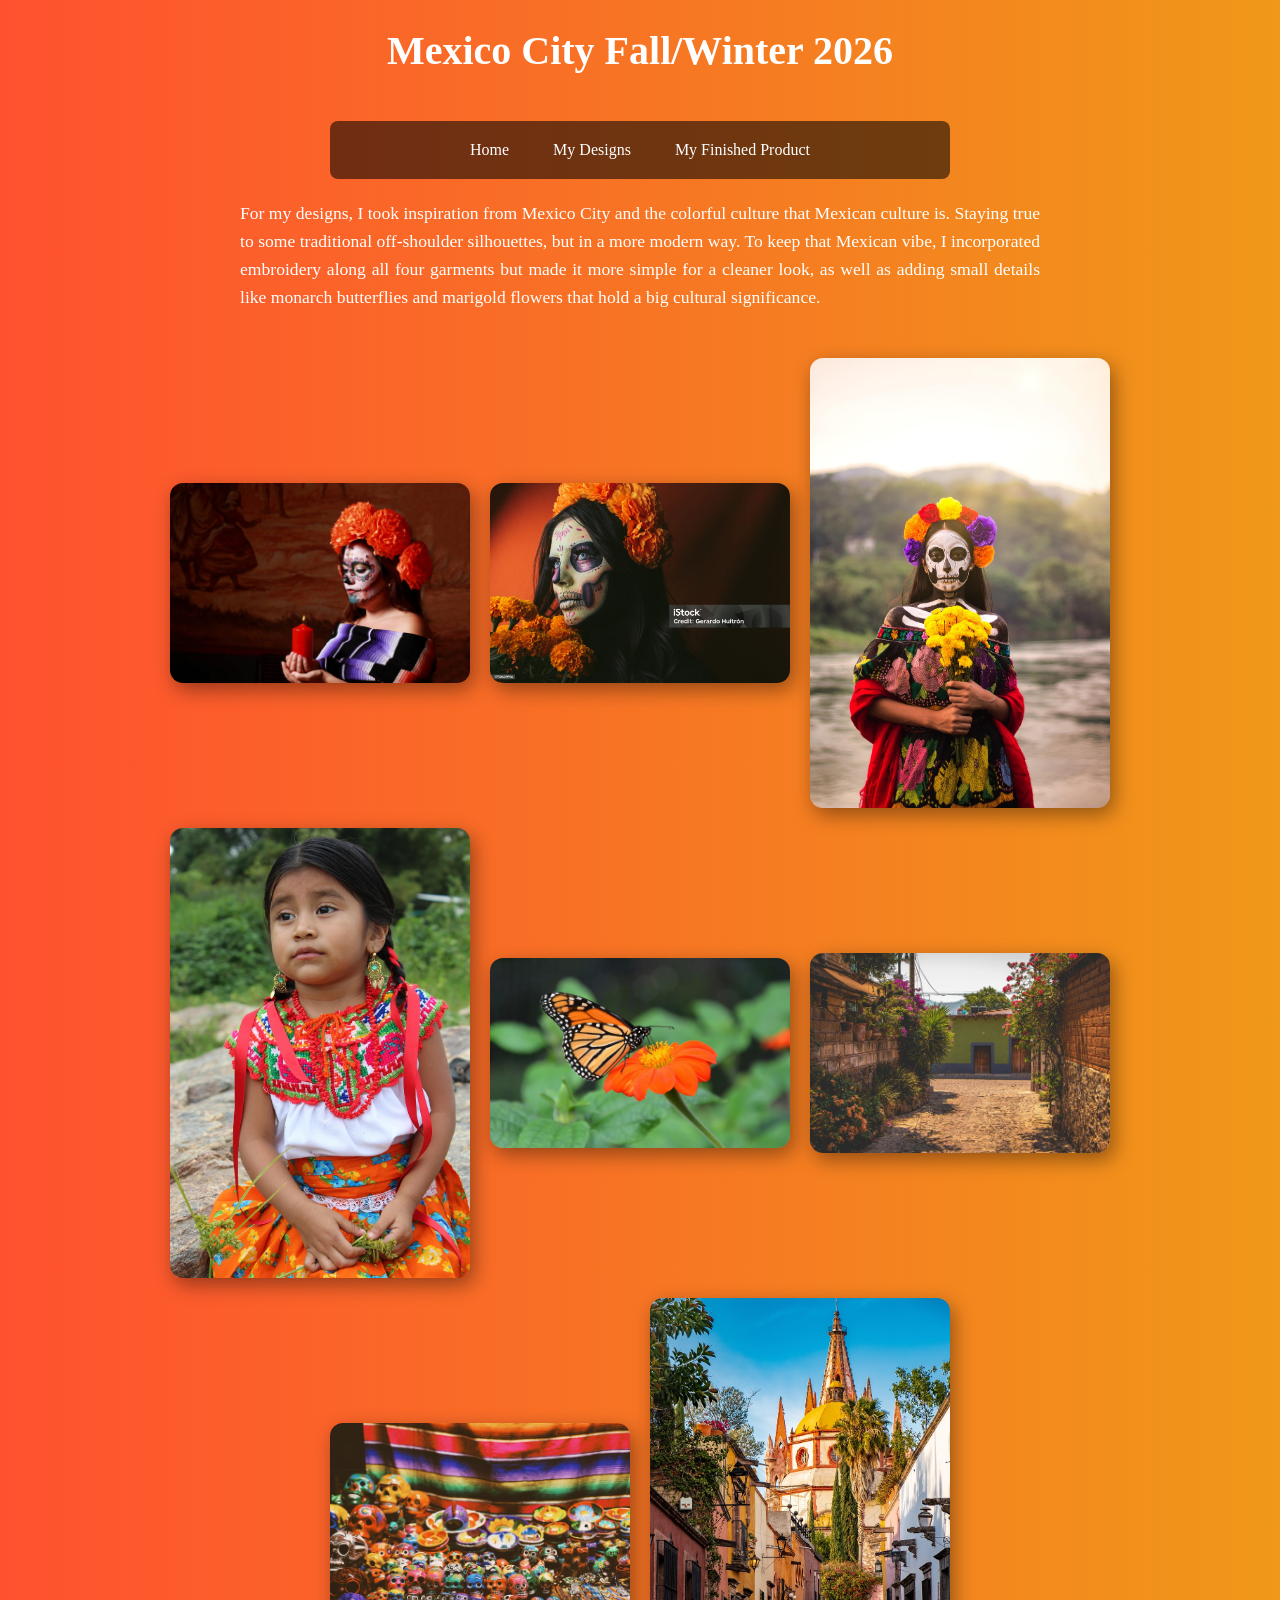
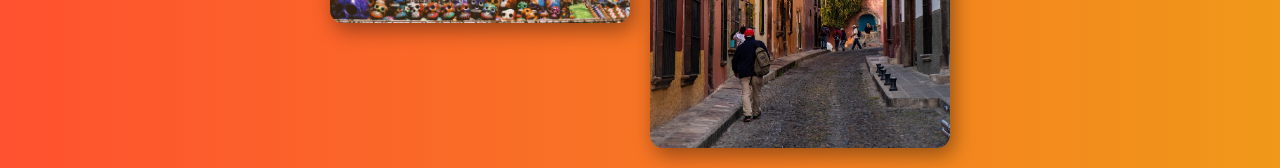
<file: index.html>
<!DOCTYPE html>
<html lang="en">
<head>
    <meta charset="UTF-8">
    <meta name="viewport" content="width=device-width, initial-scale=1.0">
    <title>FIT Portfolio</title>
     <link rel="stylesheet" href="style.css/style.css">
    </head>
    <span>
      <h1>Mexico City Fall/Winter 2026</h1>
    </span>
  
<body class="homepage">
  
  <nav>
    <a href="index.html">Home</a>
   <a href="designs.html">My Designs</a>
    <a href="finished-product.html">My Finished Product</a>
  </nav>

<span>
  <p style="description">
      For my designs, I took inspiration from Mexico City and the
      colorful culture that Mexican culture is. Staying true to
      some traditional off-shoulder silhouettes, but in a more
      modern way. To keep that Mexican vibe, I incorporated
      embroidery along all four garments but made it more
      simple for a cleaner look, as well as adding small details
      like monarch butterflies and marigold flowers that hold a
      big cultural significance.
  </p>
</span>
</head>


<main>
  <div class="gallery">
      <img src="images/muertados.jpg" class="imgo" alt="Woman painted as Catrina holding flower"> 
      <img src="images/muertauno.jpg" class="imgt" alt="Woman painted as Catrina with flowers">
      <img src="images/young.jpg" class="imgtt" alt="Woman with skull face paint holding bukke">
      <img src="images/little.jpg" class="imgf" alt="Child wearing colorful clothing">
      <img src="images/monarch.jpg" class="imgff" alt="monarch butterfly"> 
      <img src="images/street.jpg" class="imgs" alt="Mexicos street alley">
      <img src="images/skulls.jpg" class="imgss" alt="Mexican ofrenda with painted skulls">
      <img src="images/mexico.jpg" class="imge" alt="Mexico street">
  </div>
</main>


</a></q>
</div>  




</body>
</html>
</file>
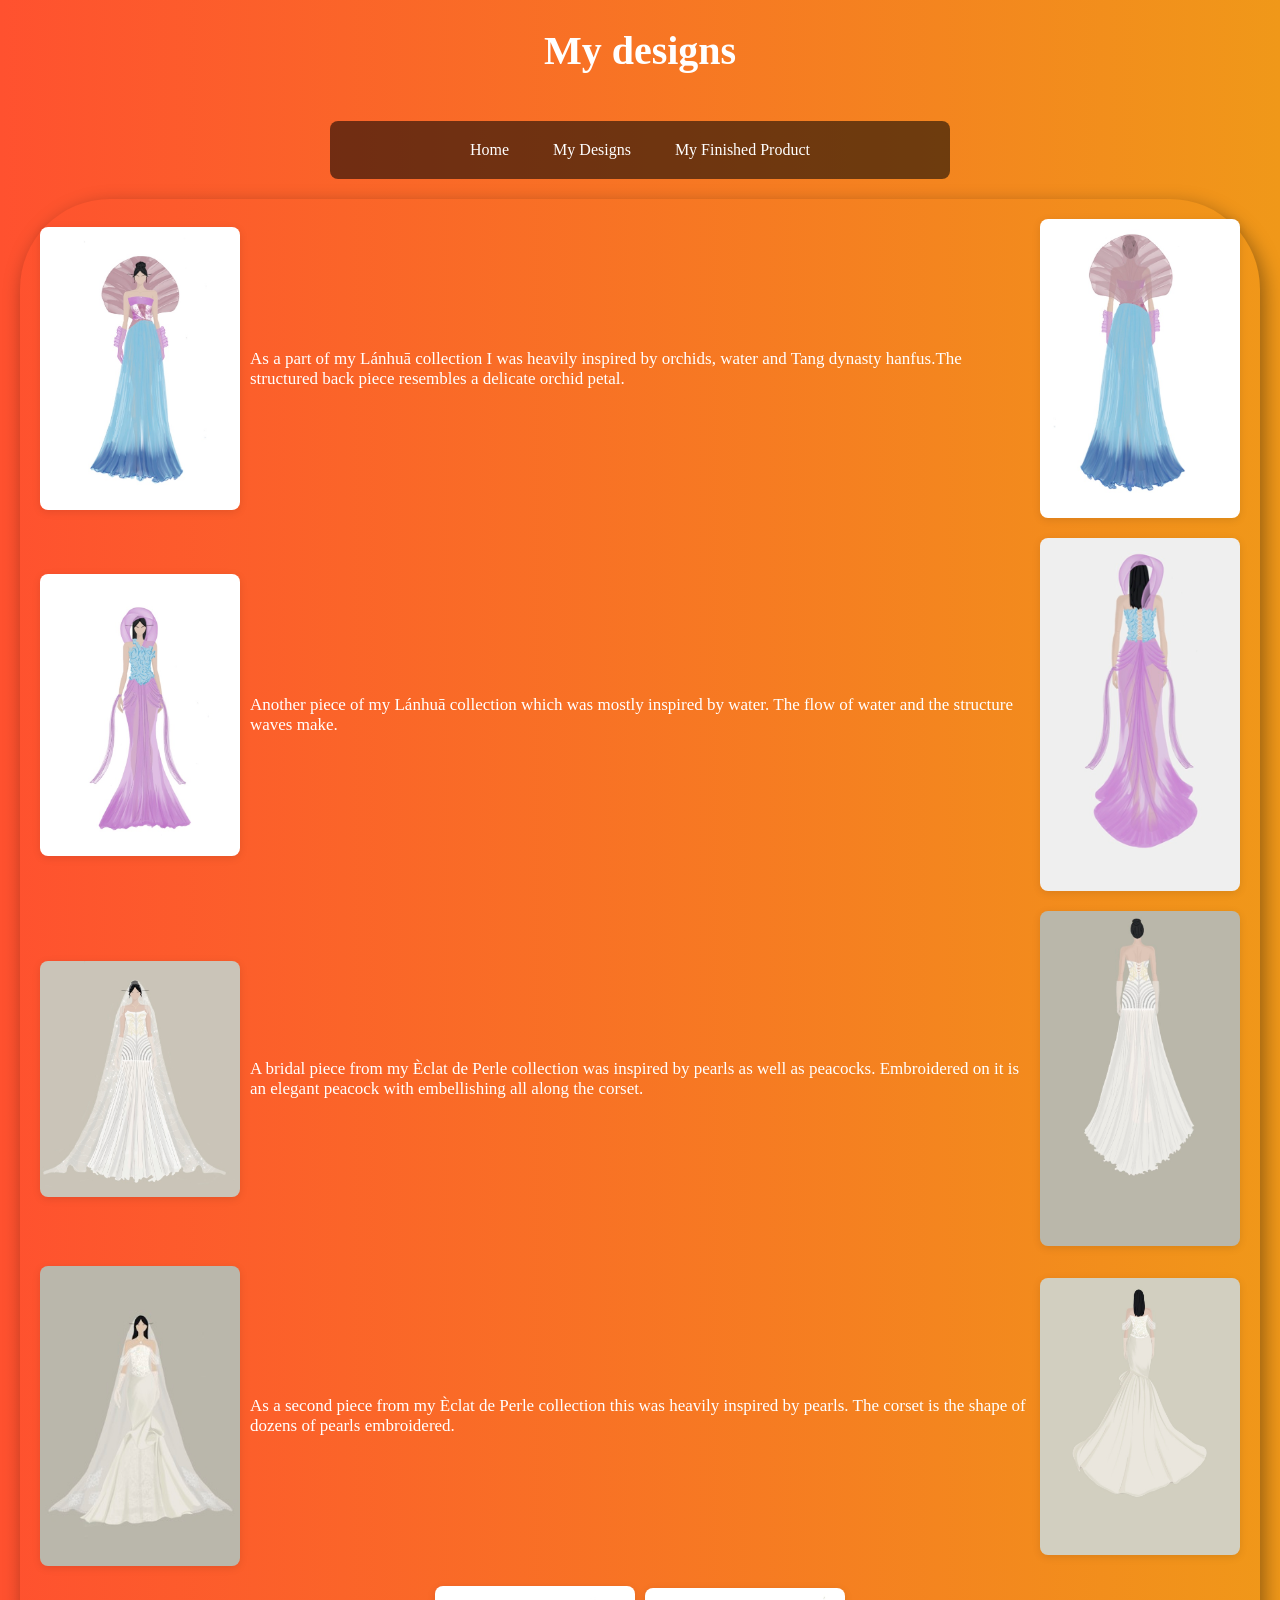
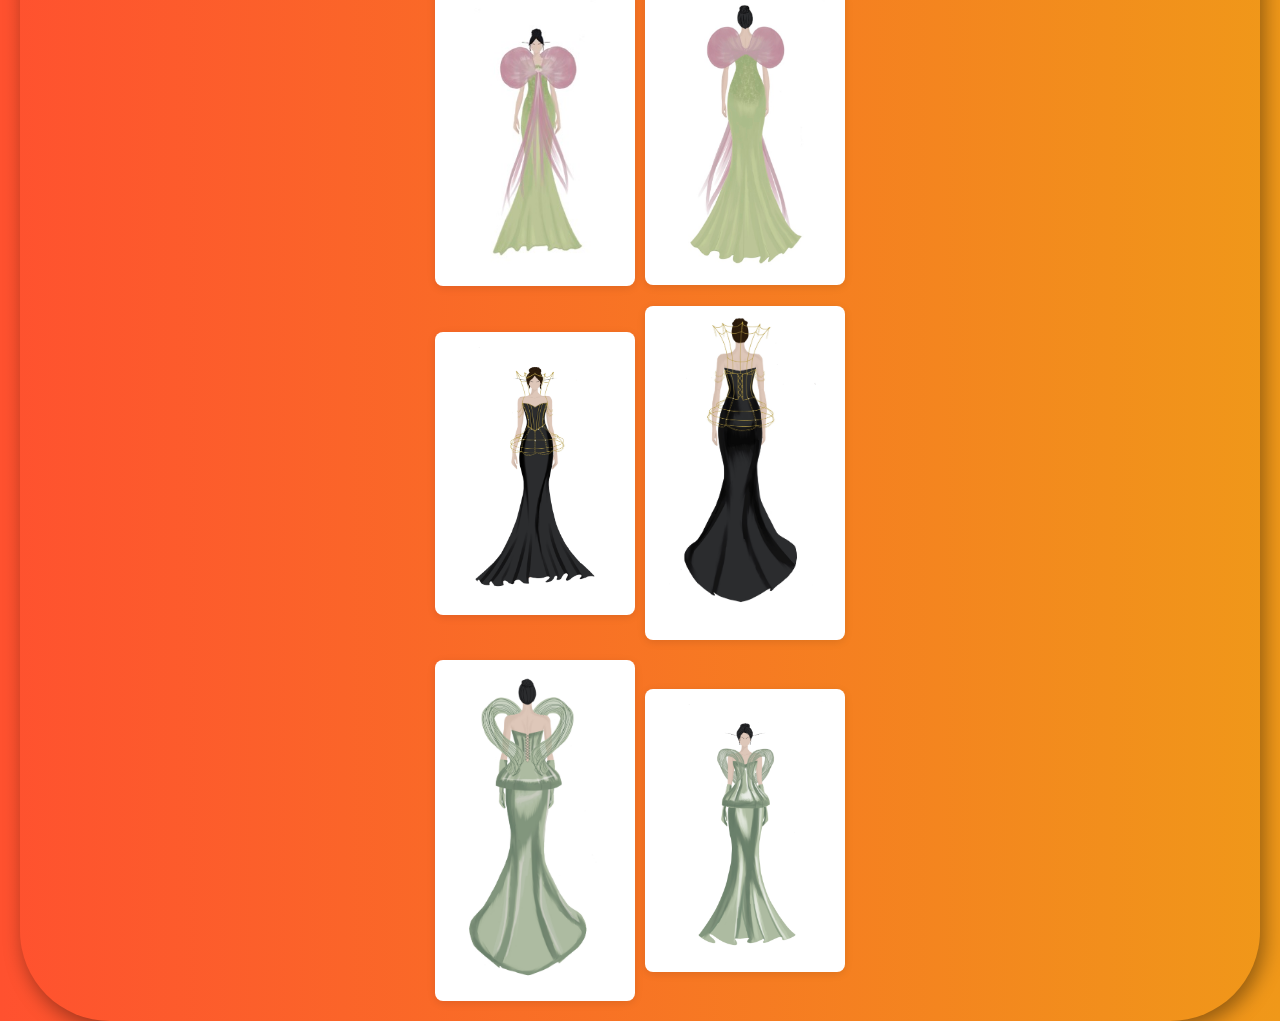
<file: designs.html>
<!DOCTYPE html>
<html lang="en">
<head>
    <meta charset="UTF-8">
    <meta name="viewport" content="width=device-width, initial-scale=1.0">
    <title>My Designs</title>
    <link rel="stylesheet"  href="style.css/style.css">
</head>
<body>
    <h1>
        My designs 
    </h1>
         <nav>
            <a href="index.html">Home</a>
            <a href="designs.html">My Designs</a>
            <a href="finished-product.html">My Finished Product</a>
            </nav>
        

    <main>
        <div class=" illustrations">
            <div class="image-pair">  
                <img src="images/blue-1.jpg">
                <p>
                    As a part of my Lánhuā collection I was heavily inspired by orchids, water and Tang dynasty hanfus.The structured back piece resembles a delicate orchid petal.   
                </p>
                <img src="images/blue-2.jpg">
            </div>

           <div class="image-pair"> 
            <img src="images/pink-1.jpg" alt="Front side of a pink dress">
           
            <p>
                Another piece of my Lánhuā collection which was mostly
                inspired by water. The flow of water and the structure
                waves make. 
            </p>
            <img src="images/pink-2.jpg" alt="Backside of the same pink dress"> 
           </div> 
        
       
         <div class="image-pair">
            <img src="images/wedding-1.jpg" alt="Front side of a white wedding dress">
            <p>
                A bridal piece from my Èclat de Perle collection 
                was inspired by pearls as well as peacocks.
                Embroidered on it is an elegant peacock 
                with embellishing all along the corset.  
            </p>
            <img src="images/wedding-2.jpg" alt="Backside of the same wedding dress">
        </div>
        <div class="image-pair">
            <img src="images/bride-1.jpg" alt="Front side of different wedding dress">
            <p>
                As a second piece from my Èclat de Perle
                collection this was heavily inspired by pearls. The corset 
                is the shape of dozens of pearls embroidered.  
            </p>
            <img src="images/bride-2.jpg" alt="Backside of the wedding dress">
        </div> 
       
        <div class="image-pair no-text">
            <img src="images/green-1.jpg" alt="Front side of a green dress">
            <img src="images/green-2.jpg" alt="Backside the same green dress">
        </div>
        
       

        <div class="image-pair no no-text">
            <img src="images/black-1.jpg" alt="Front side of a long black dress">
            <img src="images/black-2.jpg" alt="Backside of the long dress">
        </div>

        <div class="image-pair no-text">
            <img src="images/dress-1.jpg" alt="Front side of a light green dress">
            <img src="images/dress-2.jpg" alt="Backside of light green dress">
        </div>
    
    
    
    
    
    </main>
    </body>
</html>
</file>
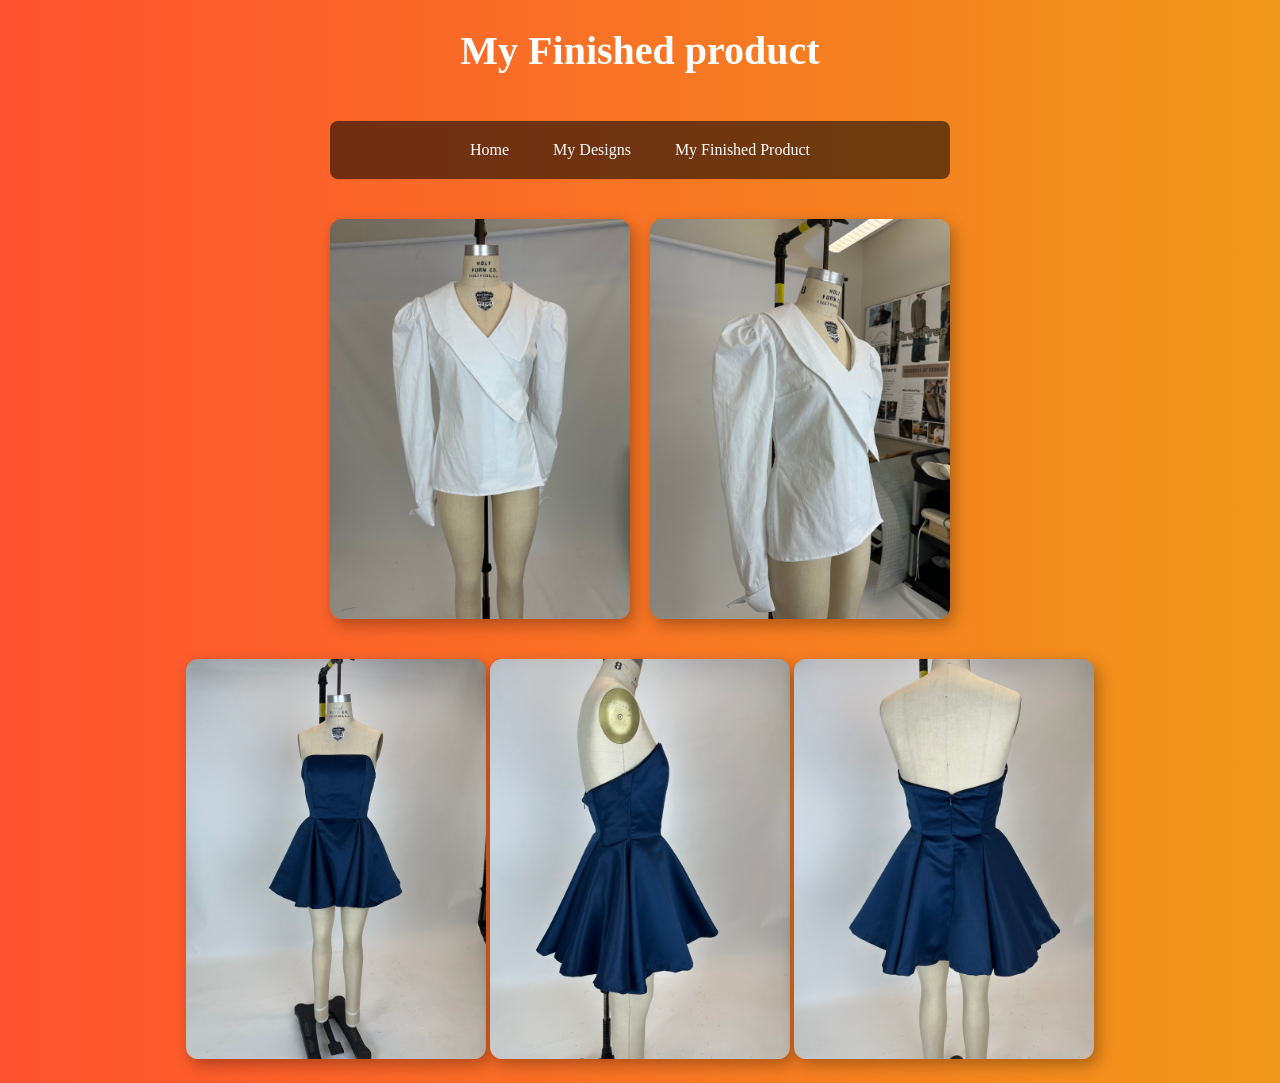
<file: finished-product.html>
<!DOCTYPE html>
<html lang="en">
<head>
    <meta charset="UTF-8">
    <meta name="viewport" content="width=device-width, initial-scale=1.0">
    <title>My finshed Dresses</title>
    <link rel="stylesheet"  href="style.css/style.css">
</head>
<body>
    <h1>
       My Finished product
    </h1> 
    
    
    <nav>
        <a href="index.html">Home</a>
         <a href="designs.html">My Designs</a>
        <a href="finished-product.html">My Finished Product</a>

    </nav>
        <main>
            <div class="products">
            <div class="image-pair3">
            <img src="images/final-1.jpg" alt="Long sleeved  white top">
            <img src="images/final-2.jpg" alt="Long sleeved  white top side view">
            </div>

            <div class="image-trio">
            <img src="images/sblue-1.jpg" alt="Front side of short blue dress">
            <img src="images/sblue-2.jpg" alt="Side profile of short blue dress">
            <img src="images/sblue-3.jpg" alt="Backside of the short blue dress">    
            
        
        </div>    
        </div>
     </main>
    </body>
</html>
</file>
<file: style.css/style.css>
.gallery{
    display:flex;
    /* grid-template-columns: auto auto auto; */
    justify-content: center;
    align-items:center;
    flex-wrap:wrap;
    /* justify-content: center; */
    
}

h1{
    text-align:center; 
    margin-top:40;
    font-size:2.5rem; 
}


body{
    margin:0;
    font-family:'Times New Roman',serif;
    background: #FF512F;
    background: linear-gradient(to right,#FF512F,#F09819);
    background-size:cover;
    min-height:100vh;
    display:flex;
    flex-direction:column;
    align-items:center;
    color:#fff;
}

.homepage p{
    font-size: clamp(1rem, 1.5vw, 1.1rem);
    line-height: 1.6;
    text-align: justify;
    max-width: 800px;
    margin: 0 auto 1.5em auto;
    padding: 0 20px;
}


nav {
    width: 100%;
    max-width: 600px;
    background: rgba(0, 0, 0, 0.55);
    border-radius: 8px;
    margin: 20px auto;
    padding: 10px;
    text-align: center;
}

nav a {
    display: inline-block;
    font-size: 1em;
    font-weight: 400;
    color: #fff;
    text-decoration: none;
    padding: 10px 20px;
    transition: color 0.3s;
}
    
    nav a:hover {
        color: #fdd835; /* golden yellow hover */
    }

.description {
    max-width: 700px;
    padding: 20px;
    text-align: center;
}

.gallery {
    display: flex;
    flex-wrap: wrap;
    justify-content: center;
    gap: 20px;
    padding: 20px;
}

.gallery img {
    width: 300px;
    height: auto;
    border-radius: 13px;
    box-shadow: 4px 7px 20px rgba(0, 0, 0, 0.4);
    object-fit: cover;
    transition:transform 0.3s ease;}

    .gallery img:hover {
        transform: scale(1.05);
    }


p{ font-family: TimesNewRoman, "Times New Roman", Times, Baskerville, Georgia, serif; font-size: 14px; font-style: normal; font-variant: normal; font-weight: 400; line-height: 20px; 
font-size: 17px;

} 
/* My designs */
.illustrations {
    display: flex;
    flex-direction: column;
    gap: 20px;
    padding: 20px;
  }
  
  .image-pair {
    display: flex;
    gap: 10px;
    justify-content: flex-start;
    align-items: center;
  }

  
  .image-pair img {
    width: 200px; 
    height: auto;
    border-radius: 8px;
    box-shadow: 0 2px 8px rgba(0, 0, 0, 0.1);
  }

  

 .description {
    max-width: 700px;
    padding: 40px 20px;
    margin: auto;
    text-align: center;
    display: flex;
    flex-direction: column;
    justify-content: center;
    align-items: center;
    min-height: 40vh; 
}

.image-pair.no-text {
    justify-content: center;
}

.illustrations{
    width: auto;
    height: auto;
    border-radius: 90px;
    box-shadow: 4px 7px 20px rgba(0, 0, 0, 0.4);
    object-fit: cover;
    transition:transform 0.3s ease;}


    .image-pair img {
        transition: transform 0.3s ease, box-shadow 0.3s ease;
        cursor: pointer;
    }
    
    .image-pair img:hover {
        transform: scale(1.05);
        box-shadow: 6px 10px 20px rgba(0, 0, 0, 0.4);
    }


    /* My designs */

     .products {
        display: flex;
        flex-direction: column;
        gap: 40px;
        padding: 20px;
        align-items:center;
      }
      
      .image-pair3,
      image-trio{
        display: flex;
        gap: 20px;
        justify-content: center;
       flex-wrap: wrap;
      }
      
      .image-pair3 img {
        width: 200px; 
        height: auto;
        border-radius: 8px;
        box-shadow: 0 2px 8px rgba(0, 0, 0, 0.1);
      }

      .image-pair3 img,
    .image-trio img {
    width: 300px;
    height: auto;
    border-radius: 12px;
    box-shadow: 4px 6px 15px rgba(0, 0, 0, 0.3);
    object-fit: cover;
    transition: transform 0.3s ease;
    cursor: pointer;
    }

    .image-pair img:hover,
    .image-trio img:hover {
    transform: scale(1.05);
    } 

    @media (max-width: 768px) {
        .image-pair {
            flex-direction: column;
            align-items: center;
            text-align: center;
        }
    
        .image-pair img {
            width: 90%; /* Adjust width for smaller screens */
            max-width: 300px;
        }
    
        .image-pair p {
            max-width: 90%;
            font-size: 1rem;
        }
    }
    .illustrations {
        max-width: 1200px;
        width: 100%;
        margin: 0 auto;
    }
</file>
